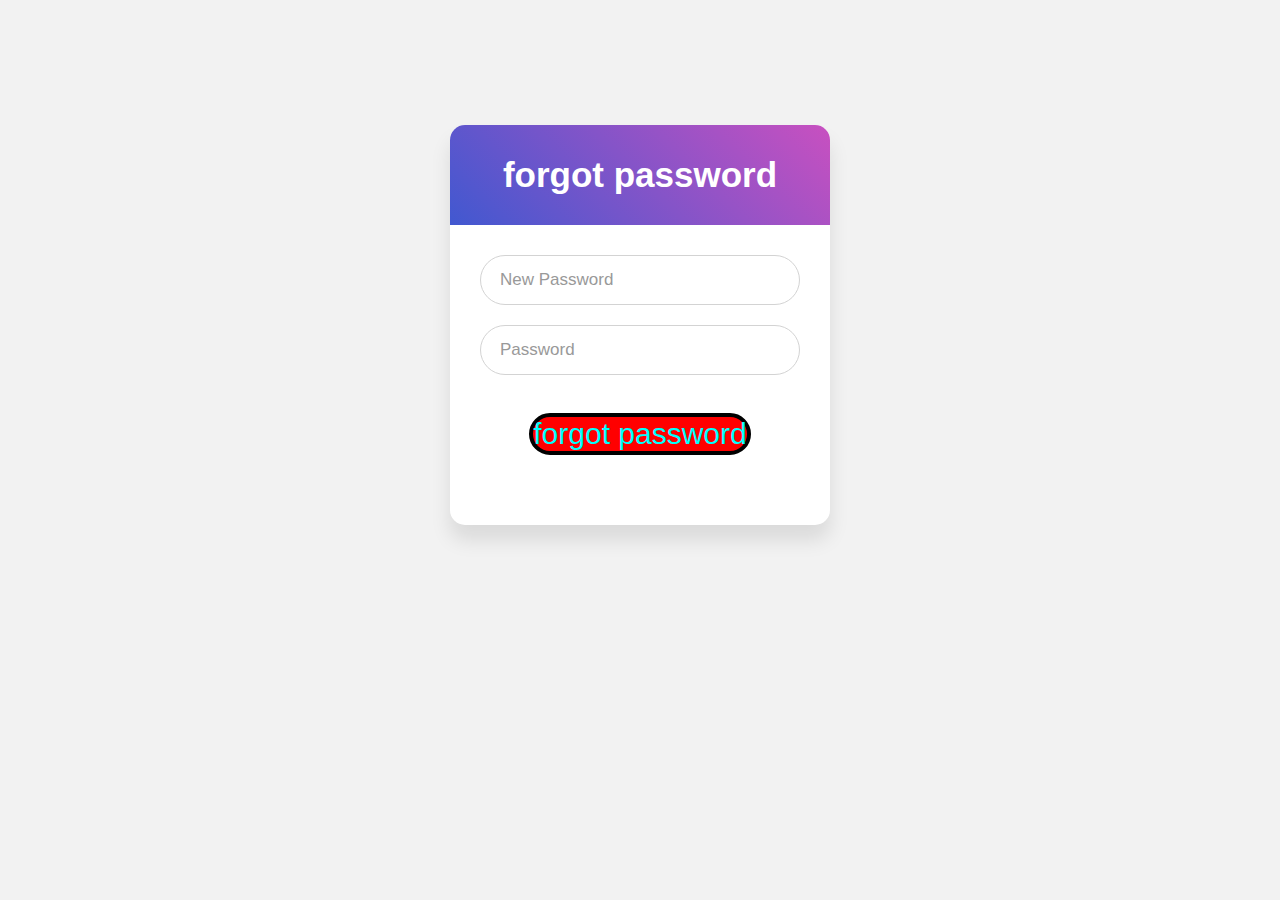
<file: Forgot.html>
<!DOCTYPE html>
<html lang="en">
<head>
    <meta charset="UTF-8">
    <meta name="viewport" content="width=device-width, initial-scale=1.0">
    <title>Document</title>
    <style>
        *{
  margin: 0;
  padding: 0;
  box-sizing: border-box;
  font-family: 'Poppins', sans-serif;
}
html,body{
  display: grid;
  height: 100%;
  width: 100%;
  place-items: center;
  background: #f2f2f2;
  /* background: linear-gradient(-135deg, #c850c0, #4158d0); */
}
::selection{
  background: #4158d0;
  color: #fff;
}
.wrapper{
  width: 380px;
  background: #fff;
  border-radius: 15px;
  box-shadow: 0px 15px 20px rgba(0,0,0,0.1);
}
.wrapper .title{
  font-size: 35px;
  font-weight: 600;
  text-align: center;
  line-height: 100px;
  color: #fff;
  user-select: none;
  border-radius: 15px 15px 0 0;
  background: linear-gradient(-135deg, #c850c0, #4158d0);
}
.wrapper form{
  padding: 10px 30px 50px 30px;
}
.wrapper form .field{
  height: 50px;
  width: 100%;
  margin-top: 20px;
  position: relative;
}
.wrapper form .field input{
  height: 100%;
  width: 100%;
  outline: none;
  font-size: 17px;
  padding-left: 20px;
  border: 1px solid lightgrey;
  border-radius: 25px;
  transition: all 0.3s ease;
}
.wrapper form .field input:focus,
form .field input:valid{
  border-color: #4158d0;
}
.wrapper form .field label{
  position: absolute;
  top: 50%;
  left: 20px;
  color: #999999;
  font-weight: 400;
  font-size: 17px;
  pointer-events: none;
  transform: translateY(-50%);
  transition: all 0.3s ease;
}
form .field input:focus ~ label,
form .field input:valid ~ label{
  top: 0%;
  font-size: 16px;
  color: #4158d0;
  background: #fff;
  transform: translateY(-50%);
}
form .content{
  display: flex;
  width: 100%;
  height: 50px;
  font-size: 16px;
  align-items: center;
  justify-content: space-around;
}
form .content .checkbox{
  display: flex;
  align-items: center;
  justify-content: center;
}
form .content input{
  width: 15px;
  height: 15px;
  background: red;
}
form .content label{
  color: #262626;
  user-select: none;
  padding-left: 5px;
}
form .content .pass-link{
  color: "";
}
form .field input[type="submit"]{
  color: #fff;
  border: none;
  padding-left: 0;
  margin-top: -10px;
  font-size: 20px;
  font-weight: 500;
  cursor: pointer;
  background: linear-gradient(-135deg, #c850c0, #4158d0);
  transition: all 0.3s ease;
}
form .field input[type="submit"]:active{
  transform: scale(0.95);
  
}
form .signup-link{
  color: #262626;
  margin-top: 20px;
  text-align: center;
}
form .pass-link a,
form .signup-link a{
  color: #4158d0;
  text-decoration: none;
}
form .pass-link a:hover,
form .signup-link a:hover{
  text-decoration: underline;
}
    </style>
</head>
<body>
    <div class="wrapper">
        <div class="title">
           forgot password
        </div>
        <form action="#">
           <div class="field">
              <input type="password" required>
              <label>New Password</label>
           </div>
           <div class="field">
              <input type="password" required>
              <label>Password</label>
           </div>
           <br>
           <center><button onclick="click" style="background-color: red;font-size: 30px; color:aqua; border: 4px solid black; border-radius: 40px; margin: 20px;">forgot password</button></center>
        </div>
        <div class="Forgot password-link">
             <a href="login.html"></a>
         </div>
           
        </form>
     </div>
    
</body>
</html>
</file>
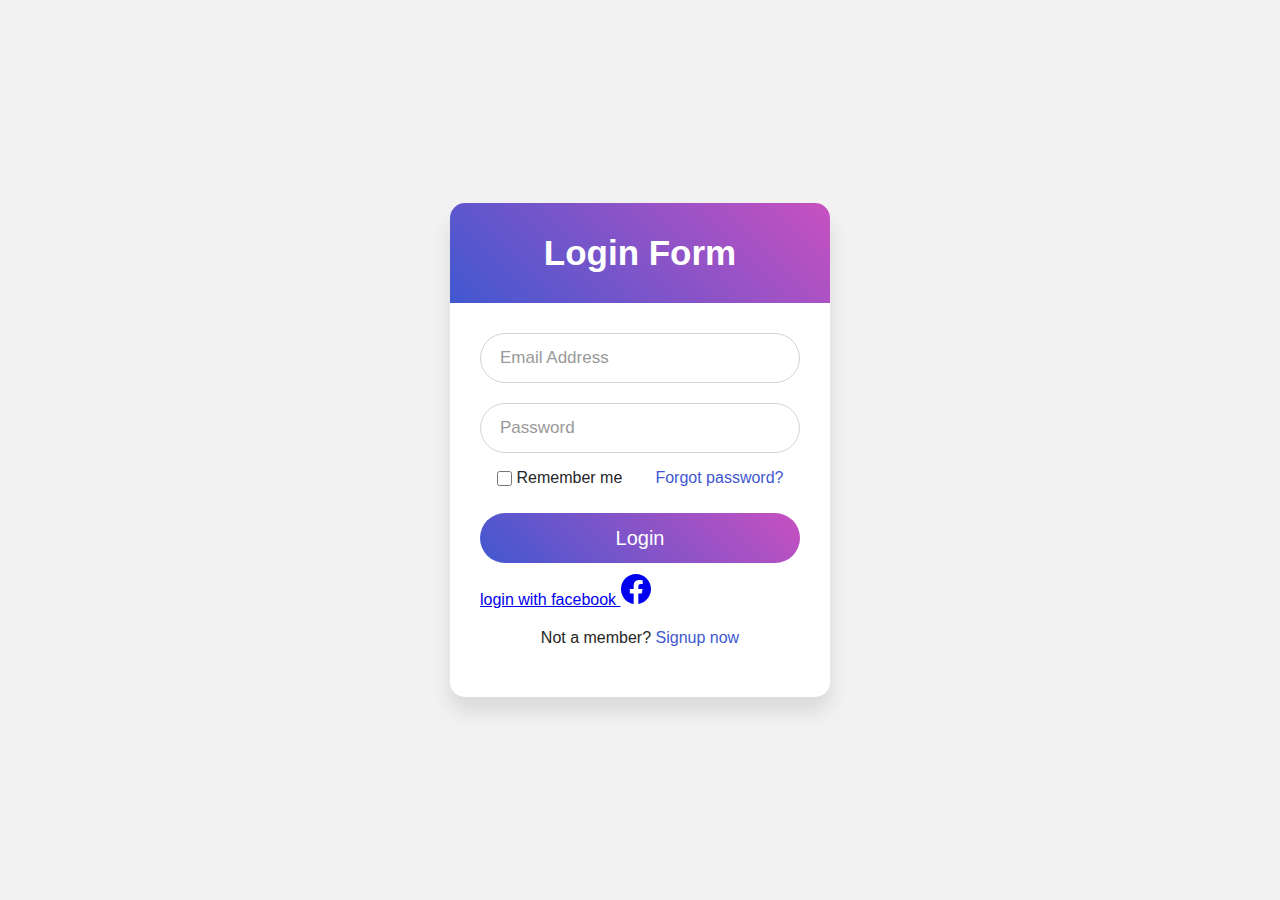
<file: login.html>
<!DOCTYPE html>
<html lang="en">
<head>
    <meta charset="UTF-8">
    <meta name="viewport" content="width=device-width, initial-scale=1.0">
    <title>Document</title>
    <style>
        *{
  margin: 0;
  padding: 0;
  box-sizing: border-box;
  font-family: 'Poppins', sans-serif;
}
html,body{
  display: grid;
  height: 100%;
  width: 100%;
  place-items: center;
  background: #f2f2f2;
  /* background: linear-gradient(-135deg, #c850c0, #4158d0); */
}
::selection{
  background: #4158d0;
  color: #fff;
}
.wrapper{
  width: 380px;
  background: #fff;
  border-radius: 15px;
  box-shadow: 0px 15px 20px rgba(0,0,0,0.1);
}
.wrapper .title{
  font-size: 35px;
  font-weight: 600;
  text-align: center;
  line-height: 100px;
  color: #fff;
  user-select: none;
  border-radius: 15px 15px 0 0;
  background: linear-gradient(-135deg, #c850c0, #4158d0);
}
.wrapper form{
  padding: 10px 30px 50px 30px;
}
.wrapper form .field{
  height: 50px;
  width: 100%;
  margin-top: 20px;
  position: relative;
}
.wrapper form .field input{
  height: 100%;
  width: 100%;
  outline: none;
  font-size: 17px;
  padding-left: 20px;
  border: 1px solid lightgrey;
  border-radius: 25px;
  transition: all 0.3s ease;
}
.wrapper form .field input:focus,
form .field input:valid{
  border-color: #4158d0;
}
.wrapper form .field label{
  position: absolute;
  top: 50%;
  left: 20px;
  color: #999999;
  font-weight: 400;
  font-size: 17px;
  pointer-events: none;
  transform: translateY(-50%);
  transition: all 0.3s ease;
}
form .field input:focus ~ label,
form .field input:valid ~ label{
  top: 0%;
  font-size: 16px;
  color: #4158d0;
  background: #fff;
  transform: translateY(-50%);
}
form .content{
  display: flex;
  width: 100%;
  height: 50px;
  font-size: 16px;
  align-items: center;
  justify-content: space-around;
}
form .content .checkbox{
  display: flex;
  align-items: center;
  justify-content: center;
}
form .content input{
  width: 15px;
  height: 15px;
  background: red;
}
form .content label{
  color: #262626;
  user-select: none;
  padding-left: 5px;
}
form .content .pass-link{
  color: "";
}
form .field input[type="submit"]{
  color: #fff;
  border: none;
  padding-left: 0;
  margin-top: -10px;
  font-size: 20px;
  font-weight: 500;
  cursor: pointer;
  background: linear-gradient(-135deg, #c850c0, #4158d0);
  transition: all 0.3s ease;
}
form .field input[type="submit"]:active{
  transform: scale(0.95);
}
form .signup-link{
  color: #262626;
  margin-top: 20px;
  text-align: center;
}
form .pass-link a,
form .signup-link a{
  color: #4158d0;
  text-decoration: none;
}
form .pass-link a:hover,
form .signup-link a:hover{
  text-decoration: underline;
}
    </style>
</head>
<body>
    <div class="wrapper">
        <div class="title">
           Login Form
        </div>
        <form action="addcart.html">
           <div class="field">
              <input type="email" required>
              <label>Email Address</label>
           </div>
           <div class="field">
              <input type="password" required>
              <label>Password</label>
           </div>
           <div class="content">
              <div class="checkbox">
                 <input type="checkbox" id="remember-me">
                 <label for="remember-me">Remember me</label>
              </div>
              <div class="pass-link">
                 <a href="Forgot.html">Forgot password?</a>
              </div>
           </div>
           <div class="field">
              <a href="addcart.html"><input type="submit" value="Login"></a>
           </div>
           <a href="https://www.facebook.com/login.php/">login with facebook <svg xmlns="http://www.w3.org/2000/svg" width="30" height="32" fill="currentColor" class="bi bi-facebook" viewBox="0 0 16 16">
            <path d="M16 8.049c0-4.446-3.582-8.05-8-8.05C3.58 0-.002 3.603-.002 8.05c0 4.017 2.926 7.347 6.75 7.951v-5.625h-2.03V8.05H6.75V6.275c0-2.017 1.195-3.131 3.022-3.131.876 0 1.791.157 1.791.157v1.98h-1.009c-.993 0-1.303.621-1.303 1.258v1.51h2.218l-.354 2.326H9.25V16c3.824-.604 6.75-3.934 6.75-7.951"/>
          </svg></a>
           <div class="signup-link">
              Not a member? <a href="reglogin.html">Signup now</a>
           </div>
        </form>
     </div>
</form>
</body>
</html>
</file>
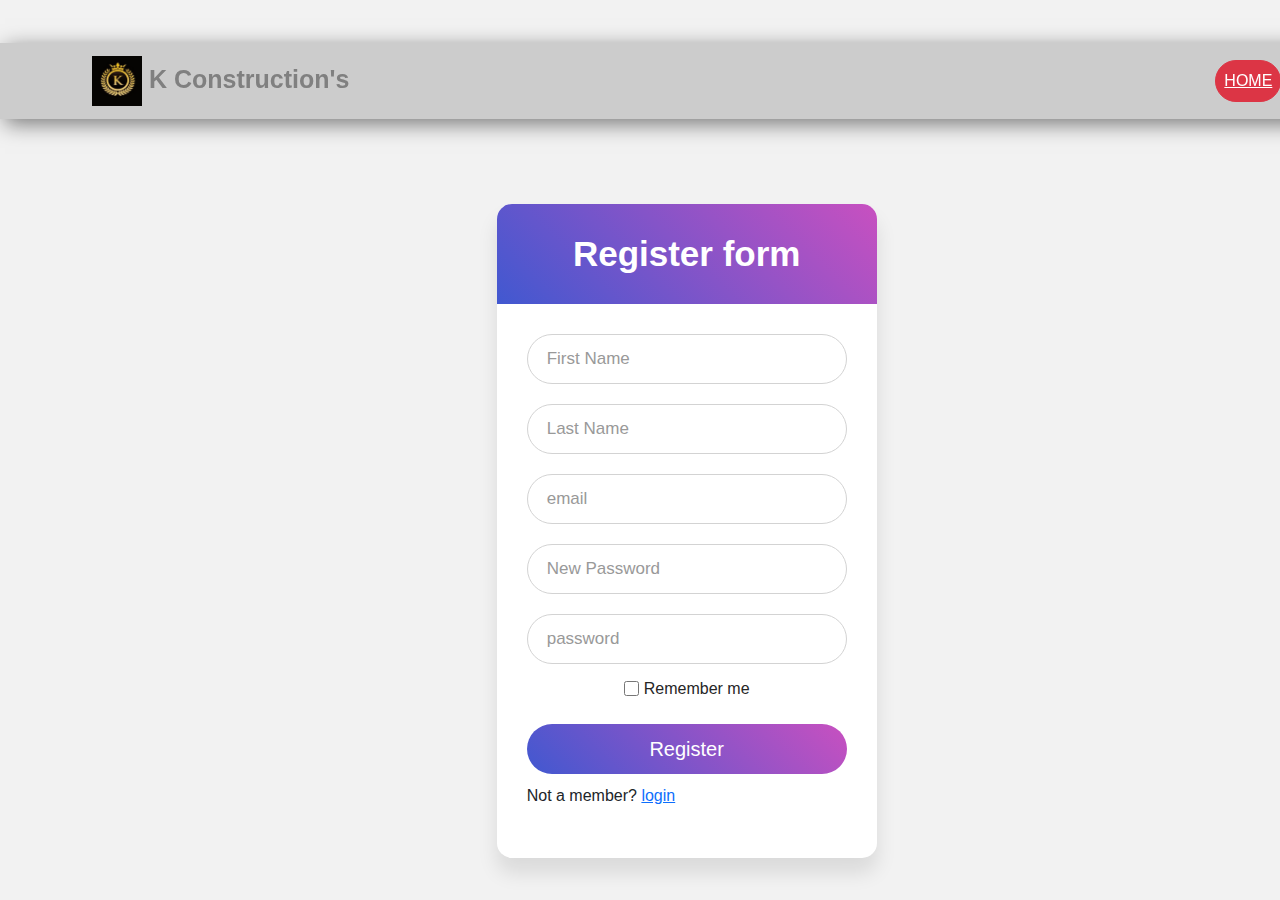
<file: reglogin.html>
<!DOCTYPE html>
<html lang="en">
<head>
    <meta charset="UTF-8">
    <title>K Construction's sign up.</title>
    <link rel="stylesheet" href="reglogin.css">
    <link href="https://fonts.googleapis.com/css2?family=Kaushan+Script&display=swap" rel="stylesheet">
    <link rel="stylesheet" href="indexstyle.css">
    <link href="https://cdn.jsdelivr.net/npm/bootstrap@5.0.0/dist/css/bootstrap.min.css" rel="stylesheet">
    <link rel="preconnect" href="https://fonts.googleapis.com">
<link rel="preconnect" href="https://fonts.gstatic.com" crossorigin>
<script src="https://cdnjs.cloudflare.com/ajax/libs/bootstrap/5.3.2/js/bootstrap.min.js"></script>



<style>
    *{
  margin: 0;
  padding: 0;
  box-sizing: border-box;
  font-family: 'Poppins', sans-serif;
}
html,body{
  display: grid;
  height: 100%;
  width: 100%;
  place-items: center;
  background: #f2f2f2;
 
}
::selection{
  background: #4158d0;
  color: #fff;
}
.wrapper{
  width: 380px;
  background: #fff;
  border-radius: 15px;
  box-shadow: 0px 15px 20px rgba(0,0,0,0.1);
}
.wrapper .title{
  font-size: 35px;
  font-weight: 600;
  text-align: center;
  line-height: 100px;
  color: #fff;
  user-select: none;
  border-radius: 15px 15px 0 0;
  background: linear-gradient(-135deg, #c850c0, #4158d0);
}
.wrapper form{
  padding: 10px 30px 50px 30px;
}
.wrapper form .field{
  height: 50px;
  width: 100%;
  margin-top: 20px;
  position: relative;
}
.wrapper form .field input{
  height: 100%;
  width: 100%;
  outline: none;
  font-size: 17px;
  padding-left: 20px;
  border: 1px solid lightgrey;
  border-radius: 25px;
  transition: all 0.3s ease;
}
.wrapper form .field input:focus,
form .field input:valid{
  border-color: #4158d0;
}
.wrapper form .field label{
  position: absolute;
  top: 50%;
  left: 20px;
  color: #999999;
  font-weight: 400;
  font-size: 17px;
  pointer-events: none;
  transform: translateY(-50%);
  transition: all 0.3s ease;
}
form .field input:focus ~ label,
form .field input:valid ~ label{
  top: 0%;
  font-size: 16px;
  color: #4158d0;
  background: #fff;
  transform: translateY(-50%);
}
form .content{
  display: flex;
  width: 100%;
  height: 50px;
  font-size: 16px;
  align-items: center;
  justify-content: space-around;
}
form .content .checkbox{
  display: flex;
  align-items: center;
  justify-content: center;
}
form .content input{
  width: 15px;
  height: 15px;
  background: red;
}
form .content label{
  color: #262626;
  user-select: none;
  padding-left: 5px;
}
form .content .pass-link{
  color: "";
}
form .field input[type="submit"]{
  color: #fff;
  border: none;
  padding-left: 0;
  margin-top: -10px;
  font-size: 20px;
  font-weight: 500;
  cursor: pointer;
  background: linear-gradient(-135deg, #c850c0, #4158d0);
  transition: all 0.3s ease;
}
form .field input[type="submit"]:active{
  transform: scale(0.95);
}
form .signup-link{
  color: #262626;
  margin-top: 20px;
  text-align: center;
}
form .pass-link a,
form .signup-link a{
  color: #4158d0;
  text-decoration: none;
}
form .pass-link a:hover,
form .signup-link a:hover{
  text-decoration: underline;
}
</style>
</head>
<body>
    <!----Navbar-->

    <nav class="navbar navbar-expand-lg navbar-dark" id="navbar">
        <div class="container-fluid">
          <a class="navbar-brand" href="#">
            <img src="k1.jpg" alt="Logo" width="50" height="50" class="d-inline-block align-text-center">
            K Construction's</a>
          <button class="navbar-toggler" type="button" data-bs-toggle="collapse" data-bs-target="#navbarSupportedContent" aria-expanded="false">
            <span class="navbar-toggler-icon"></span>
          </button>
          <div class="collapse navbar-collapse" id="navbarSupportedContent">
            <ul class="navbar-nav mx-auto">
                         <button class="btn btn-danger rounded-pill p-2 my-lg-0 my-2">
              <a href="index.html">HOME</button></a> 
        </div>
      </nav>
      <div class="wrapper">
        <div class="title">
           Register form
        </div>
        <form action="signup now">
           <div class="field">
              <input type="text" required>
              <label>First Name</label>
           </div>
           <div class="field">
              <input type="text" required>
              <label>Last Name</label>
           </div>
           <div class="field">
            <input type="email" required>
            <label>email</label>
         </div>
         <div class="field">
            <input type="password" required>
            <label>New Password</label>
         </div>
         <div class="field">
            <input type="password" required>
            <label>password</label>
         </div>

           <div class="content">
              <div class="checkbox">
                 <input type="checkbox" id="remember-me">
                 <label for="remember-me">Remember me</label>
              </div>
              
           </div>
           <div class="field">
              <a href="#"><input type="submit" value="Register"></a>
           </div>
           <div class="Register-link">
              Not a member? <a href="login.html">login</a>
           </div>
        </form>
     </div>
    

    
</body>
</html>


    
             <!-- <div class="row">
                <div class="col-1">
                    <div class="form-box">
                        <div class="form" ><center>
                            <form class="login-form">
                                <center><h1 class="main-heading">Login Form</h1></center>
				                <input type="text"placeholder="user name"/>
				                <input type="password"placeholder="password"/>
                        <input type="password" placeholder="forgot-password"/>
				                <button>LOGIN</button>
				                <p class="message">Not Registered? <a href="#">Register</a></p>
				            </form>
                            <form class="register-form">
                                <center><h1 class="main-heading">RegisterForm</h1></center>
				                <input type="text" placeholder="user name"/>
				                <input type="text" placeholder="email-id"/>
				                <input type="password" placeholder="password"/>
				                <button>REGISTER</button>
				                <p class="message">Already Registered?<a href="#">Login</a>
				                </p>
				            </form>
                            </center>
			             </div>
	                </div>
                </div>
                
            </div>
        </div>
    </div>
    <script src='https://code.jquery.com/jquery-3.2.1.min.js'>
    </script>
    <script>
        $('.message a').click(function(){$('form').animate({height: "toggle",opacity: "toggle"},"slow");});
    </script>
</body>
</html> -->
</file>
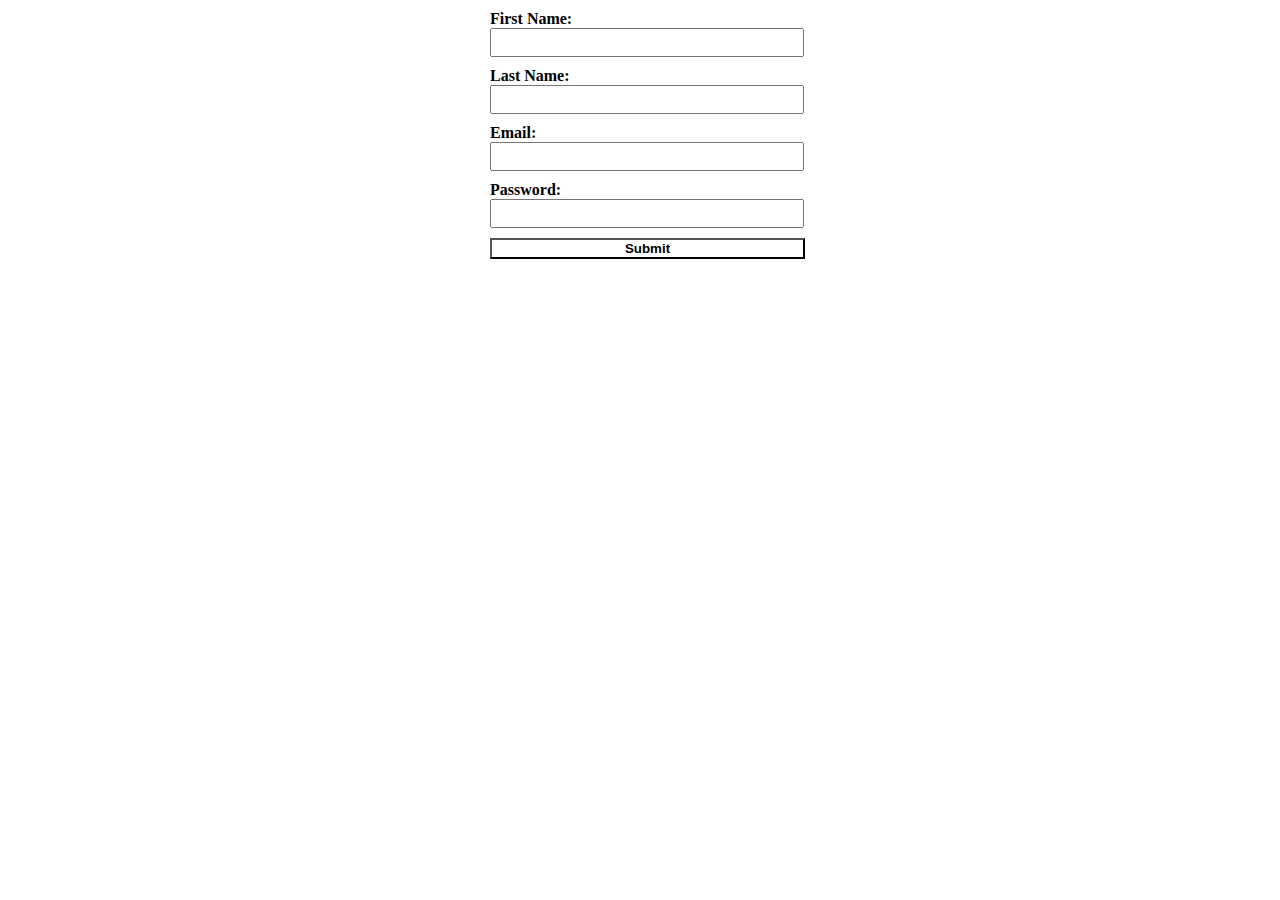
<file: signup.html>
<!DOCTYPE html>
<html>
<head>
  <style>
    .container {
      position: relative;
      width: 300px;
      margin: auto;
      
    }

    .form-group {
      margin-bottom:auto;
      margin-top: 10px;
      background-color:white;
    }

    .form-label {
      position: auto;
      font-weight: bold;
      
    }

    .form-input {
      position: auto;
      width: 100%;
      padding: 5px;
      background-color:auto;
    }

    .form-submit {
      position: auto;
      width: 105%;
      font-weight: bold;
      background-color: white;
    }
  </style>
</head>
<body>
  <div class="container">
    <div class="form-group">
      <label class="form-label" for="name">First Name:</label>
      <input class="form-input" type="text" id="name" name="name">
    </div>
    <div class="form-group">
        <label class="form-label" for="name">Last Name:</label>
        <input class="form-input" type="text" id="name" name="name">
      </div>
    <div class="form-group">
      <label class="form-label" for="email">Email:</label>
      <input class="form-input" type="email" id="email" name="email">
    </div>
    <div class="form-group">
        <label class="form-label" for="Password">Password:</label>
        <input class="form-input" type="password" id="password" name="password">
      </div>
   
    <div class="form-group">
      <input class="form-submit" type="submit" value="Submit">
    </div>
  </div>
</body>
</html>
</file>
<file: reglogin.css>
*

{
    margin: 0;
    padding: 0;
    box-sizing: border-box;
   
    
}
#navbarSupportedContent .btn 
{
    margin-left: 850px;
}


.full-page
{
    height: 100vh;
    width: 100%;
    background: coral;
    position: absolute;
}
.sub-page
{
    width: 1266px;
    height: 700px;
    position: absolute;
    background: url(h8.jpg);
    background-size: cover;
    background-position: center;
    left: 50px;
    top: 50px;
}
.row
{
    display: flex;
    align-items: center;
    flex-wrap: wrap;
    justify-content: space-around;
}
.col-1
{
    flex-basis: 50%;
    min-width: 300px;
}
.form-box
{
    width: 350px;
	height: 450px;
	position: relative;
    top: 50px;
    left: -50,-50;
	background: rgba(0,0,0,0.6);
}
.main-heading
{
    color: orangered;
    padding-bottom: 20px;
}
.form
{
	position: relative;
	margin: 0 auto 100px;
	padding: 45px;
    text-align: center;
}
.form input
{
	font-family: sans-serif;
	outline: none;
    border: none;
    border-bottom: 1px solid black;
	width: 100%;
	margin: 0 0 15px;
	padding: 15px;
	font-size: 14px;
}
.form button
{
	font-family: sans-serif;
	width: 100%;
    color: white;
	font-size: 14px;
	cursor: pointer;
	padding: 15px;
    border: none;
    background: coral;
}
.form .message
{
    font-size: 12px;
	margin: 15px 0 0;
    color: white;
}

.form .message a

{
	color: orangered;
	text-decoration: none;
}

.form .register-form{
	display: none;
}

.defination

{

    text-align: left;
    font-size: 30px;
    color: white;
    font-family: 'Kaushan Script', cursive;
    padding-left: 60px;

}
</file>
<file: indexstyle.css>
/* @import url('https://fonts.googleapis.com/css2?family=Maven+Pro&display=swap'); */ 
*{
    margin: 0;
    padding: 0;
    box-sizing: border-box;
    font-family: 'Maven Pro', sans-serif;

}

#navbar
{
    position: sticky;
    top: 0;
    left: 0;
    z-index: 100;
    padding: .5rem 5rem;
    box-shadow: 5px 5px 20px rgba(0,0,0,.5);
    background-color: #ccc;
    
}

.navbar .navbar-brand
{
    font-size: 25px;
    font-weight:800;
    color: grey !important;
}


#navbarSupportedContent a{
    color:white;
    border-style: 2px solid  transparent;
}

#navbarSupportedContent a:hover {

    border-bottom: 2px solid #e7dff1;
}

/* *{
  margin: 0;
  padding: 0;
  box-sizing: border-box;
  font-family: 'Poppins', sans-serif;
}
html,body{
  display: grid;
  height: 100%;
  width: 100%;
  place-items: center;
  background: #f2f2f2;
 
}
::selection{
  background: #4158d0;
  color: #fff;
}
.wrapper{
  width: 380px;
  background: #fff;
  border-radius: 15px;
  box-shadow: 0px 15px 20px rgba(0,0,0,0.1);
}
.wrapper .title{
  font-size: 35px;
  font-weight: 600;
  text-align: center;
  line-height: 100px;
  color: #fff;
  user-select: none;
  border-radius: 15px 15px 0 0;
  background: linear-gradient(-135deg, #c850c0, #4158d0);
}
.wrapper form{
  padding: 10px 30px 50px 30px;
}
.wrapper form .field{
  height: 50px;
  width: 100%;
  margin-top: 20px;
  position: relative;
}
.wrapper form .field input{
  height: 100%;
  width: 100%;
  outline: none;
  font-size: 17px;
  padding-left: 20px;
  border: 1px solid lightgrey;
  border-radius: 25px;
  transition: all 0.3s ease;
}
.wrapper form .field input:focus,
form .field input:valid{
  border-color: #4158d0;
}
.wrapper form .field label{
  position: absolute;
  top: 50%;
  left: 20px;
  color: #999999;
  font-weight: 400;
  font-size: 17px;
  pointer-events: none;
  transform: translateY(-50%);
  transition: all 0.3s ease;
}
form .field input:focus ~ label,
form .field input:valid ~ label{
  top: 0%;
  font-size: 16px;
  color: #4158d0;
  background: #fff;
  transform: translateY(-50%);
}
form .content{
  display: flex;
  width: 100%;
  height: 50px;
  font-size: 16px;
  align-items: center;
  justify-content: space-around;
}
form .content .checkbox{
  display: flex;
  align-items: center;
  justify-content: center;
}
form .content input{
  width: 15px;
  height: 15px;
  background: red;
}
form .content label{
  color: #262626;
  user-select: none;
  padding-left: 5px;
}
form .content .pass-link{
  color: "";
}
form .field input[type="submit"]{
  color: #fff;
  border: none;
  padding-left: 0;
  margin-top: -10px;
  font-size: 20px;
  font-weight: 500;
  cursor: pointer;
  background: linear-gradient(-135deg, #c850c0, #4158d0);
  transition: all 0.3s ease;
}
form .field input[type="submit"]:active{
  transform: scale(0.95);
}
form .signup-link{
  color: #262626;
  margin-top: 20px;
  text-align: center;
}
form .pass-link a,
form .signup-link a{
  color: #4158d0;
  text-decoration: none;
}
form .pass-link a:hover,
form .signup-link a:hover{
  text-decoration: underline;
} */
/* *
{
    margin: 0;
    padding: 0;
    box-sizing: border-box;
   
    
}

.full-page
{
    height: 100vh;
    width: 100%;
    background: coral;
    position: absolute;
}
.sub-page
{
    width: 1266px;
    height: 700px;
    position: absolute;
    background: url(h8.jpg);
    background-size: cover;
    background-position: center;
    left: 50px;
    top: 50px;
}
.row
{
    display: flex;
    align-items: center;
    flex-wrap: wrap;
    justify-content: space-around;
}
.col-1
{
    flex-basis: 50%;
    min-width: 300px;
}
.form-box
{
    width: 350px;
	height: 450px;
	position: relative;
    top: 50px;
    left: -50,-50;
	background: rgba(0,0,0,0.6);
}
.main-heading
{
    color: orangered;
    padding-bottom: 20px;
}
.form
{
	position: relative;
	margin: 0 auto 100px;
	padding: 45px;
    text-align: center;
}
.form input
{
	font-family: sans-serif;
	outline: none;
    border: none;
    border-bottom: 1px solid black;
	width: 100%;
	margin: 0 0 15px;
	padding: 15px;
	font-size: 14px;
}
.form button
{
	font-family: sans-serif;
	width: 100%;
    color: white;
	font-size: 14px;
	cursor: pointer;
	padding: 15px;
    border: none;
    background: coral;
}
.form .message
{
    font-size: 12px;
	margin: 15px 0 0;
    color: white;
}

.form .message a

{
	color: orangered;
	text-decoration: none;
}

.form .register-form{
	display: none;
}

.defination

{

    text-align: left;
    font-size: 30px;
    color: white;
    font-family: 'Kaushan Script', cursive;
    padding-left: 60px;

}  */

section{
    width:100%;
    min-height: 100vh;
    display: flex;
    justify-content: center;
    align-items: center;
}
section {
  padding: 80px 0;
  overflow: hidden;
}

.section-bg {
  background-color: #f5f6f7;
}

.section-header {
  text-align: center;
  padding-bottom: 70px;
}

.section-header h2 {
  font-size: 32px;
  font-weight: 700;
  position: relative;
  color:black;
}

.section-header h2:before,
.section-header h2:after {
  content: "";
  width: 50px;
  height: 2px;
  background: var(--color-primary);
  display: inline-block;
}

.section-header h2:before {
  margin: 0 15px 10px 0;
}

.section-header h2:after {
  margin: 0 0 10px 15px;
}

.section-header p {
  margin: 0 auto 0 auto;
}

@media (min-width: 1199px) {
  .section-header p {
    max-width: 60%;
  }
}

/* Home */

#home
{
    /* background: linear-gradient(rgba(0,0,0,.3),rgba(0,0,0,.4)),url(); */
    background-size: cover;
    background-position: center;
    flex-direction: column;
    margin-top:  -70px;
    min-height: 100vh;

}

#home p{
    font-size: 40px;
    color:#ffffff;
}

#home .input-group
{
    width:80%;
    height:45px;
}
.carousel-caption h5{
  font-size: 50px;
  margin-bottom: 150px;
  color:cadetblue;
  background-color:#fff ;
  
}
.carousel-caption p{
  font-size: 40px;
  margin-bottom: 170px;
  background-color: rgb(0, 153, 255);
  
  color: rgb(240, 95, 16);
}


 /* popups */
 
 *:before,
 *:after{
     padding: 0;
     margin: 00px;
     box-sizing: border-box;
 }
 
 .popup{
     border:  solid white;
     width: 700px;
   
     position: absolute;
     transform: translate(-50%,-50%);
     left: 50%;
     top: 50%;
     margin-top: 50px;
     
     font-family: "Poppins",sans-serif;
     display: none;
     text-align: center;
 }
 .popup button{
     display: block;
     margin-top:  0px ;
     background-color: transparent;
     font-size: 30px;
     color: #ec0c0c;
     border:#000;
     outline: none;
     cursor: pointer;
     float: right;
    
 }
 
/* darkmode */

body {

  background-color: white;
  color: black;
  font-size: 25px;
}

.dark-mode {
  background-color: rgb(22, 22, 23);
  color: white;
 }



#about h1{
    font-weight: 800;
    font-size: 50px;
    color:red !important;
    text-align: justify;
}
#about p{
    color:rgb(15, 15, 15);
    text-align: justify;
    margin-right: 10px;
    font-family: Cambria, Cochin, Georgia, Times, 'Times New Roman', serif;
}


/* Project */
.constructions .card-item {
  border: 1px solid rgba(82, 86, 94, 0.2);
  background: #fff;
  position: relative;
  border-radius: 0;
}

.constructions .card-item .card-bg {
  min-height: 300px;
  min-width: 250px;
  background-size: cover;
  background-position: center;
  background-repeat: no-repeat;
}

.constructions .card-item .card-body {
  padding: 30px;
}

.constructions .card-item h4 {
  font-weight: 700;
  font-size: 20px;
  margin-bottom: 15px;
  text-align: center;
  color: var(--color-secondary);
}

.constructions .card-item p {
  color: var(--color-secondary);
  margin: 0;
  text-align:justify;
}

/* contact */

#contact img{
    height:100%;
}
.box
{
    width: 80% !important;
    margin-top: 10px;
}
form{
    display: flex;
    flex-direction: column;
}
#contact input{
    margin: 10px 0px;
}

#contact textarea{
    margin:10px 0px;
}



#services h1{
  color:black;
  text-align: center;

}
#services .card{
  padding: 10px;
  margin-block: 20px;

}





#services.card-body{
margin: 10px;
}

#testimonials h2{
  color: #000;
}
.testimonials .testimonial-wrap {
  padding-left: 50px;
}

.testimonials .testimonials-carousel,
.testimonials .testimonials-slider {
  overflow: hidden;
}

.testimonials .testimonial-item {
  box-sizing: content-box;
  padding: 30px 30px 30px 60px;
  margin: 0 15px 30px 0;
  min-height: 200px;
  box-shadow: 0px 2px 20px rgba(82, 86, 94, 0.1);
  position: relative;
  background: #fff;
}

.testimonials .testimonial-item .testimonial-img {
  width: 90px;
  border-radius: 10px;
  border: 6px solid #fff;
  position: absolute;
  left: -45px;
}

.testimonials .testimonial-item h3 {
  font-size: 18px;
  font-weight: bold;
  margin: 10px 0 5px 0;
  color: #000;
}

.testimonials .testimonial-item h4 {
  font-size: 14px;
  color: #999;
  margin: 0;
}

.testimonials .testimonial-item .stars {
  margin: 10px 0;
}

.testimonials .testimonial-item .stars i {
  color: #ffc107;
  margin: 0 1px;
}

.testimonials .testimonial-item .quote-icon-left,
.testimonials .testimonial-item .quote-icon-right {
  color: #ffd565;
  font-size: 26px;
  line-height: 0;
}

.testimonials .testimonial-item .quote-icon-left {
  display: inline-block;
  left: -5px;
  position: relative;
}

.testimonials .testimonial-item .quote-icon-right {
  display: inline-block;
  right: -5px;
  position: relative;
  top: 10px;
  transform: scale(-1, -1);
}

.testimonials .testimonial-item p {
  font-style: italic;
  margin: 15px auto 15px auto;
}

.testimonials .swiper-pagination {
  margin-top: 20px;
  position: relative;
}

.testimonials .swiper-pagination .swiper-pagination-bullet {
  width: 12px;
  height: 12px;
  background-color: #d5d7da;
  opacity: 1;
}

.testimonials .swiper-pagination .swiper-pagination-bullet-active {
  background-color: var(--color-primary);
}

@media (max-width: 767px) {
  .testimonials .testimonial-wrap {
    padding-left: 0;
  }

  .testimonials .testimonials-carousel,
  .testimonials .testimonials-slider {
    overflow: hidden;
  }

  .testimonials .testimonial-item {
    padding: 30px;
    margin: 15px;
  }

  .testimonials .testimonial-item .testimonial-img {
    position: static;
    left: auto;
  }
}
.footer {
    color: #fff;
    background: url("h7.jpg") top center no-repeat;
    background-size: cover;
    font-size: 14px;
    padding: 80px 0 60px 0;
    position: relative;
  }
  
  .footer:before {
    content: "";
    background: rgba(0, 0, 0, 0.8);
    position: absolute;
    inset: 0;
  }
  
  .footer .footer-content .footer-info {
    margin-bottom: 30px;
  }
  
  .footer .footer-content .footer-info h3 {
    font-size: 28px;
    margin: 0 0 20px 0;
    padding: 2px 0 2px 0;
    line-height: 1;
    font-weight: 700;
    text-transform: uppercase;
  }
  
  .footer .footer-content .footer-info h3 span {
    color: var(--color-primary);
  }
  
  .footer .footer-content .footer-info p {
    font-size: 14px;
    line-height: 24px;
    margin-bottom: 0;
    font-family: var(--font-primary);
    color: #fff;
  }
  
  .footer .footer-content .social-links a {
    font-size: 18px;
    display: inline-block;
    background: rgba(255, 255, 255, 0.1);
    color: #fff;
    line-height: 1;
    margin-right: 8px;
    border-radius: 4px;
    width: 36px;
    height: 36px;
    transition: 0.3s;
  }
  
  .footer .footer-content .social-links a:hover {
    background: var(--color-primary);
    text-decoration: none;
  }
  
  .footer .footer-content h4 {
    font-size: 16px;
    font-weight: 600;
    color: #fff;
    position: relative;
    padding-bottom: 12px;
  }

  .footer .footer-content h5{
    font-size: 16px; 
     font-weight: 600;
    color: #fff;
    position: relative;
     padding-bottom: 12px; 
    
  }
  
  .footer .footer-content .footer-links {
    margin-bottom: 30px;
  }
  
  .footer .footer-content .footer-links ul {
    list-style: none;
    padding: 0;
    margin: 0;
  }
  
  .footer .footer-content .footer-links ul li {
    padding: 8px 0;
  }
  
  .footer .footer-content .footer-links ul li:first-child {
    padding-top: 0;
  }
  
  .footer .footer-content .footer-links ul a {
    color: rgba(255, 255, 255, 0.6);
    transition: 0.3s;
    display: inline-block;
    line-height: 1;
  }
  
  .footer .footer-content .footer-links ul a:hover {
    color: #fff;
  }
</file>
